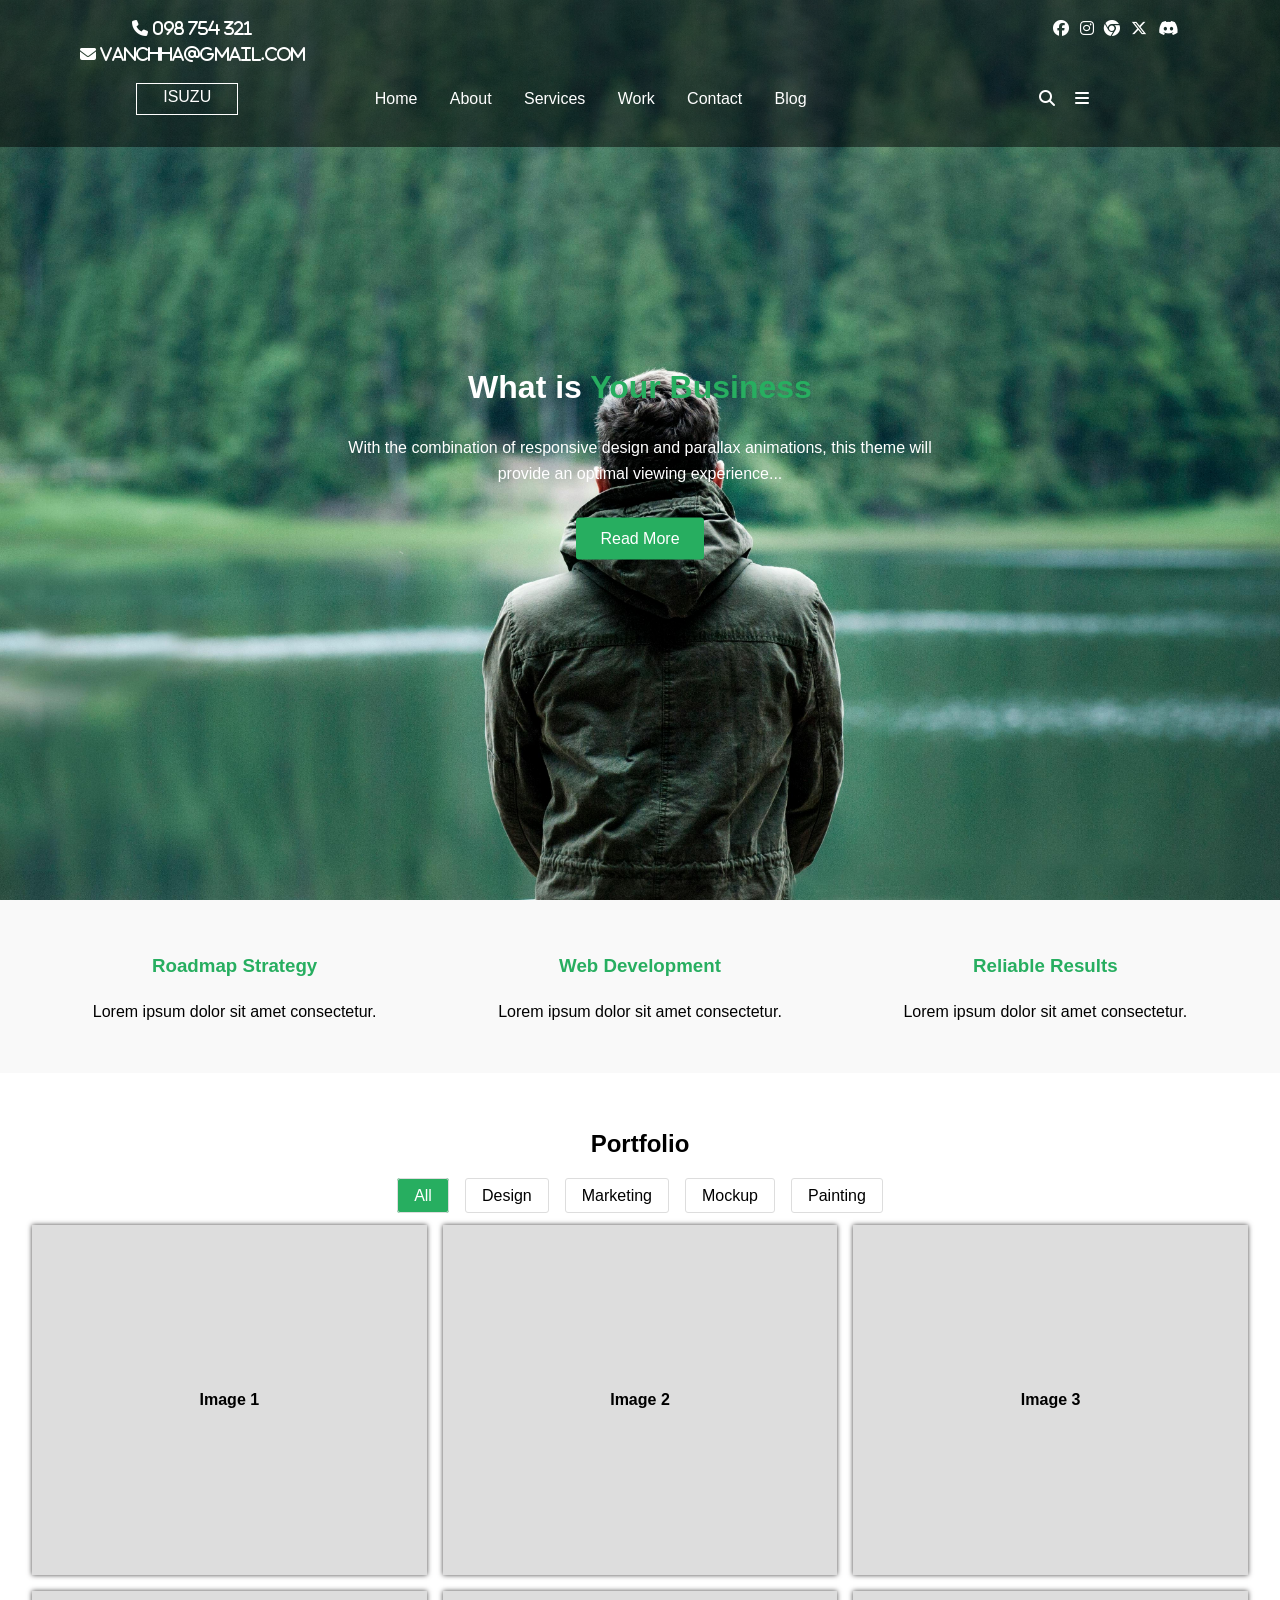
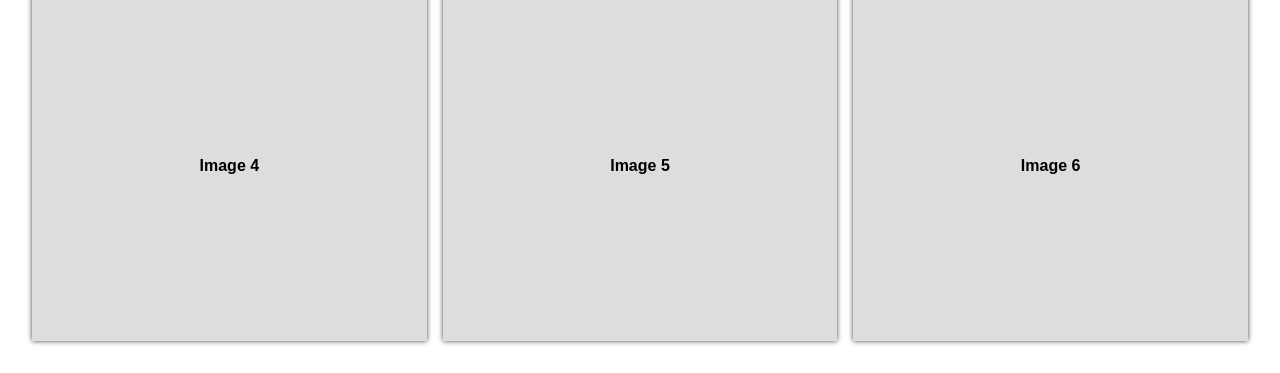
<file: test1.html>
<!DOCTYPE html>
<html lang="en">
<head>
  <meta charset="UTF-8">
  <meta name="viewport" content="width=device-width, initial-scale=1.0">
  <link rel="stylesheet" href="https://cdnjs.cloudflare.com/ajax/libs/font-awesome/6.7.1/css/all.min.css">
  <title>Your Business</title>
  <link rel="stylesheet" href="./style.css">
</head>
<body>
  <!-- Header Section -->
  <header class="hero">
    <div class="navbar">
      <div class="navbar-1">
        <div class="contact">
          <div class="phone">
            <i class="fa-solid fa-phone"> 098 754 321</i> 
            <i class="fa-solid fa-envelope"> Vanchha@gmail.com</i>
          </div>
          <div class="follow">
            <i class="fa-brands fa-facebook"></i>
            <i class="fa-brands fa-instagram"></i>
            <i class="fa-brands fa-chrome"></i>
            <i class="fa-brands fa-x-twitter"></i>
            <i class="fa-brands fa-discord"></i>
          </div>
        </div>
      </div>
      <div class="navbar-2">
      <nav>
         <div class="logo"><p>ISUZU</p></div>
        <ul>
          <li><a href="#">Home</a></li>
          <li><a href="#">About</a></li>
          <li><a href="#">Services</a></li>
          <li><a href="#">Work</a></li>
          <li><a href="#">Contact</a></li>
          <li><a href="#">Blog</a></li>
        </ul>
        <div class="icon">
           <i class="fa-solid fa-magnifying-glass"></i>
           <i class="fa-solid fa-bars"></i>
        </div>
      </nav>
      </div>
    </div>
    <div class="hero-content">
      <h1>What is <span>Your Business</span></h1>
      <p>With the combination of responsive design and parallax animations, this theme will provide an optimal viewing experience...</p>
      <a href="#" class="btn">Read More</a>
    </div>
  </header>

  <!-- Services Section -->
  <section class="services">
    <div class="service">
      <h3>Roadmap Strategy</h3>
      <p>Lorem ipsum dolor sit amet consectetur.</p>
    </div>
    <div class="service">
      <h3>Web Development</h3>
      <p>Lorem ipsum dolor sit amet consectetur.</p>
    </div>
    <div class="service">
      <h3>Reliable Results</h3>
      <p>Lorem ipsum dolor sit amet consectetur.</p>
    </div>
  </section>

  <!-- Portfolio Section -->
  <section class="portfolio">
    <div class="portfolio-header">
      <h2>Portfolio</h2>
      <ul class="portfolio-filters">
        <li><a href="#" class="active">All</a></li>
        <li><a href="#">Design</a></li>
        <li><a href="#">Marketing</a></li>
        <li><a href="#">Mockup</a></li>
        <li><a href="#">Painting</a></li>
      </ul>
    </div>
    <div class="portfolio-items">
      <div class="portfolio-item">Image 1</div>
      <div class="portfolio-item">Image 2</div>
      <div class="portfolio-item">Image 3</div>
      <div class="portfolio-item">Image 4</div>
      <div class="portfolio-item">Image 5</div>
      <div class="portfolio-item">Image 6</div>
    </div>
  </section>
</body>
</html>
</file>
<file: style.css>
/* General Styles */
body {
    font-family: Arial, sans-serif;
    margin: 0;
    padding: 0;
    line-height: 1.6;
  }
  
  a {
    text-decoration: none;
  }
  
  ul {
    list-style: none;
    padding: 0;
  }
  
  /* Hero Section */
  .hero {
    background: url('./pexels-freestockpro-1172207.jpg') no-repeat center center/cover;
    height: 100vh;
    color: #fff;
    text-align: center;
    position: relative;
  }
  
  .navbar-1{
    /* display: flex; */
    width: 100%;
    /* background-color: aqua; */
  }
  .navbar-1 .contact{
    display: flex;
    
  }
  .navbar .phone i{
    margin-left: 10px;
  }
  .navbar .phone{
    width: 50%;
    padding-right: 50%;
  }
  .navbar .phone i span{
    font-family: 'Courier New', Courier, monospace;
  }
  .navbar .follow{
    width: 50%;
  }
  .navbar .follow i{
    margin-right: 2%;
  }
  .navbar{
    width: 97%;
    padding: 1rem 2rem;
    background: rgba(0, 0, 0, 0.5);
    position: fixed;
    display: block;
    z-index: 1;
  }
  
  .navbar .logo{
    /* background-color: #27ae60; */
    width: 25%;
    /* background-color: #27ae60; */
    display: flex;
    /* align-items: center; */
    justify-content: center;
  }
  .navbar .logo p{
    border: white 1px solid;
    width: 100px;
    height: 30px;
  }
  .navbar .navbar-2{
    display: flex;
    width: 100%;
    /* background-color: rgb(197, 197, 0); */
  }
  .navbar nav{
    width: 100%;
    display: flex;
  }
  .navbar .icon{
    /* background-color: #020202; */
    width: 30%;
    margin: auto;
  }
  .navbar .icon i{
    margin-left: 15px;
  }
  .navbar ul {
    display: flex;
    width: 40%;
    align-items: center;
    justify-content: space-evenly;
    /* background-color: #020202; */
  }
  
  .navbar a {
    color: white;
  }
  
  .hero-content {
    position: absolute;
    top: 50%;
    left: 50%;
    transform: translate(-50%, -50%);
    text-align: center;
  }
  
  .hero h1 span {
    color: #27ae60;
  }
  
  .btn {
    display: inline-block;
    margin-top: 1rem;
    padding: 0.5rem 1.5rem;
    background: #27ae60;
    color: white;
    border: none;
    border-radius: 3px;
  }
  
  /* Services Section */
  .services {
    display: flex;
    justify-content: space-around;
    padding: 2rem;
    background: #f9f9f9;
  }
  
  .service {
    text-align: center;
    max-width: 30%;
  }
  
  .service h3 {
    color: #27ae60;
  }
  .service h3 i{
    font-size: 30px;
    margin-right: 5%;
  }
  /* Portfolio Section */
  .portfolio {
    padding: 2rem;
  }
  
  .portfolio-header {
    text-align: center;
  }
  
  .portfolio-filters {
    display: flex;
    justify-content: center;
    gap: 1rem;
    margin: 1rem 0;
  }
  
  .portfolio-filters a {
    padding: 0.5rem 1rem;
    border: 1px solid #ddd;
    border-radius: 3px;
    color: black;
  }
  
  .portfolio-filters a.active {
    background: #27ae60;
    color: white;
  }
  
  .portfolio-items {
    display: grid;
    grid-template-columns: repeat(3, 1fr);
    gap: 1rem;
  
  }
  
  .portfolio-item { 
    background: #ddd;
    height: 350px;
    display: flex;
    align-items: center;
    justify-content: center;
    font-weight: bold;
    object-fit: fill;
    box-shadow: 0 0 5px rgb(68, 67, 67);
  }
  .portfolio-item img{
    width: 100%;
    height: 100%;
  }
</file>
